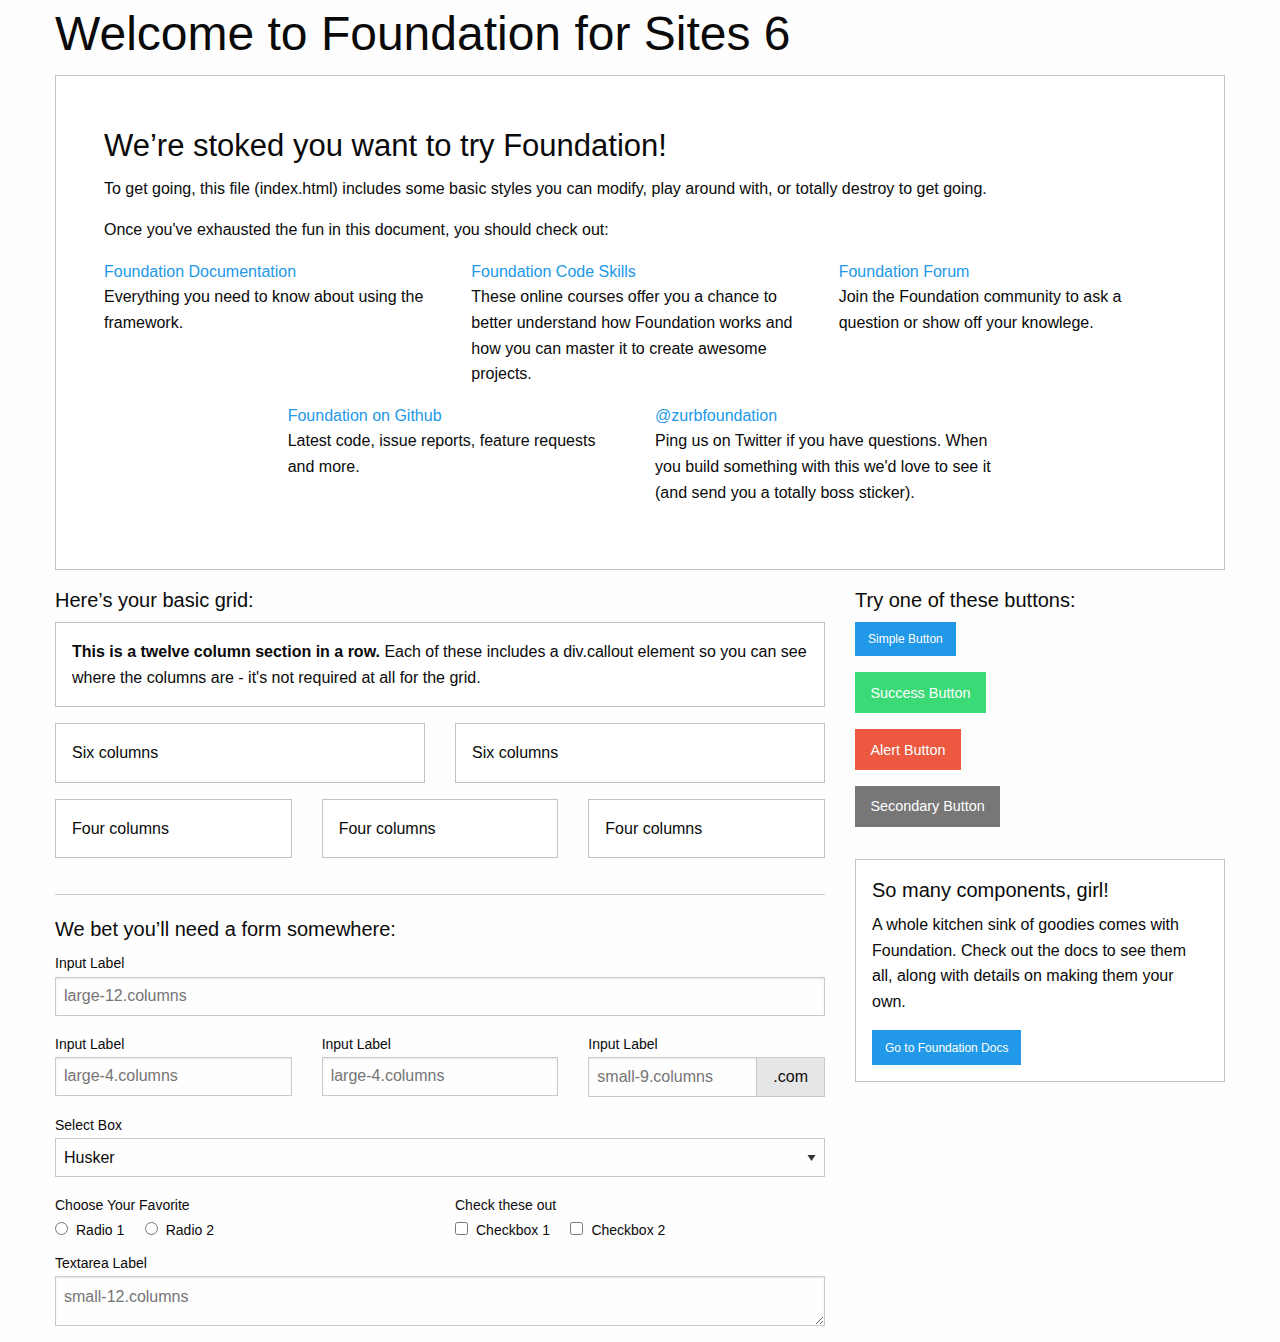
<file: ServiceWeb/index.html>
<!doctype html>
<html class="no-js" lang="en">
  <head>
    <meta charset="utf-8" />
    <meta http-equiv="x-ua-compatible" content="ie=edge">
    <meta name="viewport" content="width=device-width, initial-scale=1.0" />
    <title>Foundation | Welcome</title>
    <link rel="stylesheet" href="css/foundation.css" />
    <link rel="stylesheet" href="css/app.css" />
  </head>
  <body>

    <div class="row">
      <div class="large-12 columns">
        <h1>Welcome to Foundation for Sites 6</h1>
      </div>
    </div>

    <div class="row">
      <div class="large-12 columns">
        <div class="callout large">
          <h3>We&rsquo;re stoked you want to try Foundation! </h3>
          <p>To get going, this file (index.html) includes some basic styles you can modify, play around with, or totally destroy to get going.</p>
          <p>Once you've exhausted the fun in this document, you should check out:</p>
          <div class="row">
            <div class="large-4 medium-4 columns">
              <p><a href="http://foundation.zurb.com/sites/docs/">Foundation Documentation</a><br />Everything you need to know about using the framework.</p>
            </div>
            <div class="large-4 medium-4 columns">
              <p><a href="http://zurb.com/university/code-skills">Foundation Code Skills</a><br />These online courses offer you a chance to better understand how Foundation works and how you can master it to create awesome projects.</p>
            </div>
            <div class="large-4 medium-4 columns">
              <p><a href="http://foundation.zurb.com/forum">Foundation Forum</a><br />Join the Foundation community to ask a question or show off your knowlege.</p>
            </div>
          </div>
          <div class="row">
            <div class="large-4 medium-4 medium-push-2 columns">
              <p><a href="http://github.com/zurb/foundation">Foundation on Github</a><br />Latest code, issue reports, feature requests and more.</p>
            </div>
            <div class="large-4 medium-4 medium-pull-2 columns">
              <p><a href="https://twitter.com/ZURBfoundation">@zurbfoundation</a><br />Ping us on Twitter if you have questions. When you build something with this we'd love to see it (and send you a totally boss sticker).</p>
            </div>
          </div>
        </div>
      </div>
    </div>

    <div class="row">
      <div class="large-8 medium-8 columns">
        <h5>Here&rsquo;s your basic grid:</h5>
        <!-- Grid Example -->

        <div class="row">
          <div class="large-12 columns">
            <div class="callout ">
              <p><strong>This is a twelve column section in a row.</strong> Each of these includes a div.callout element so you can see where the columns are - it's not required at all for the grid.</p>
            </div>
          </div>
        </div>
        <div class="row">
          <div class="large-6 medium-6 columns">
            <div class="callout">
              <p>Six columns</p>
            </div>
          </div>
          <div class="large-6 medium-6 columns">
            <div class="callout">
              <p>Six columns</p>
            </div>
          </div>
        </div>
        <div class="row">
          <div class="large-4 medium-4 small-4 columns">
            <div class="callout">
              <p>Four columns</p>
            </div>
          </div>
          <div class="large-4 medium-4 small-4 columns">
            <div class="callout">
              <p>Four columns</p>
            </div>
          </div>
          <div class="large-4 medium-4 small-4 columns">
            <div class="callout">
              <p>Four columns</p>
            </div>
          </div>
        </div>

        <hr />

        <h5>We bet you&rsquo;ll need a form somewhere:</h5>
        <form>
          <div class="row">
            <div class="large-12 columns">
              <label>Input Label</label>
              <input type="text" placeholder="large-12.columns" />
            </div>
          </div>
          <div class="row">
            <div class="large-4 medium-4 columns">
              <label>Input Label</label>
              <input type="text" placeholder="large-4.columns" />
            </div>
            <div class="large-4 medium-4 columns">
              <label>Input Label</label>
              <input type="text" placeholder="large-4.columns" />
            </div>
            <div class="large-4 medium-4 columns">
              <label>Input Label</label>
              <div class="input-group">
                <input type="text" placeholder="small-9.columns" class="input-group-field" />
                <span class="input-group-label">.com</span>
              </div>
            </div>
          </div>
          <div class="row">
            <div class="large-12 columns">
              <label>Select Box</label>
              <select>
                <option value="husker">Husker</option>
                <option value="starbuck">Starbuck</option>
                <option value="hotdog">Hot Dog</option>
                <option value="apollo">Apollo</option>
              </select>
            </div>
          </div>
          <div class="row">
            <div class="large-6 medium-6 columns">
              <label>Choose Your Favorite</label>
              <input type="radio" name="pokemon" value="Red" id="pokemonRed"><label for="pokemonRed">Radio 1</label>
              <input type="radio" name="pokemon" value="Blue" id="pokemonBlue"><label for="pokemonBlue">Radio 2</label>
            </div>
            <div class="large-6 medium-6 columns">
              <label>Check these out</label>
              <input id="checkbox1" type="checkbox"><label for="checkbox1">Checkbox 1</label>
              <input id="checkbox2" type="checkbox"><label for="checkbox2">Checkbox 2</label>
            </div>
          </div>
          <div class="row">
            <div class="large-12 columns">
              <label>Textarea Label</label>
              <textarea placeholder="small-12.columns"></textarea>
            </div>
          </div>
        </form>
      </div>

      <div class="large-4 medium-4 columns">
        <h5>Try one of these buttons:</h5>
        <p><a href="#" class="small button">Simple Button</a><br/>
        <a href="#" class="medium success button">Success Button</a><br/>
        <a href="#" class="medium alert button">Alert Button</a><br/>
        <a href="#" class="medium secondary button">Secondary Button</a></p>
        <div class="callout">
          <h5>So many components, girl!</h5>
          <p>A whole kitchen sink of goodies comes with Foundation. Check out the docs to see them all, along with details on making them your own.</p>
          <a href="http://foundation.zurb.com/docs/" class="small button">Go to Foundation Docs</a>
        </div>
      </div>
    </div>

    <script src="js/vendor/jquery.min.js"></script>
    <script src="js/vendor/what-input.min.js"></script>
    <script src="js/foundation.min.js"></script>
    <script src="js/app.js"></script>
  </body>
</html>
</file>
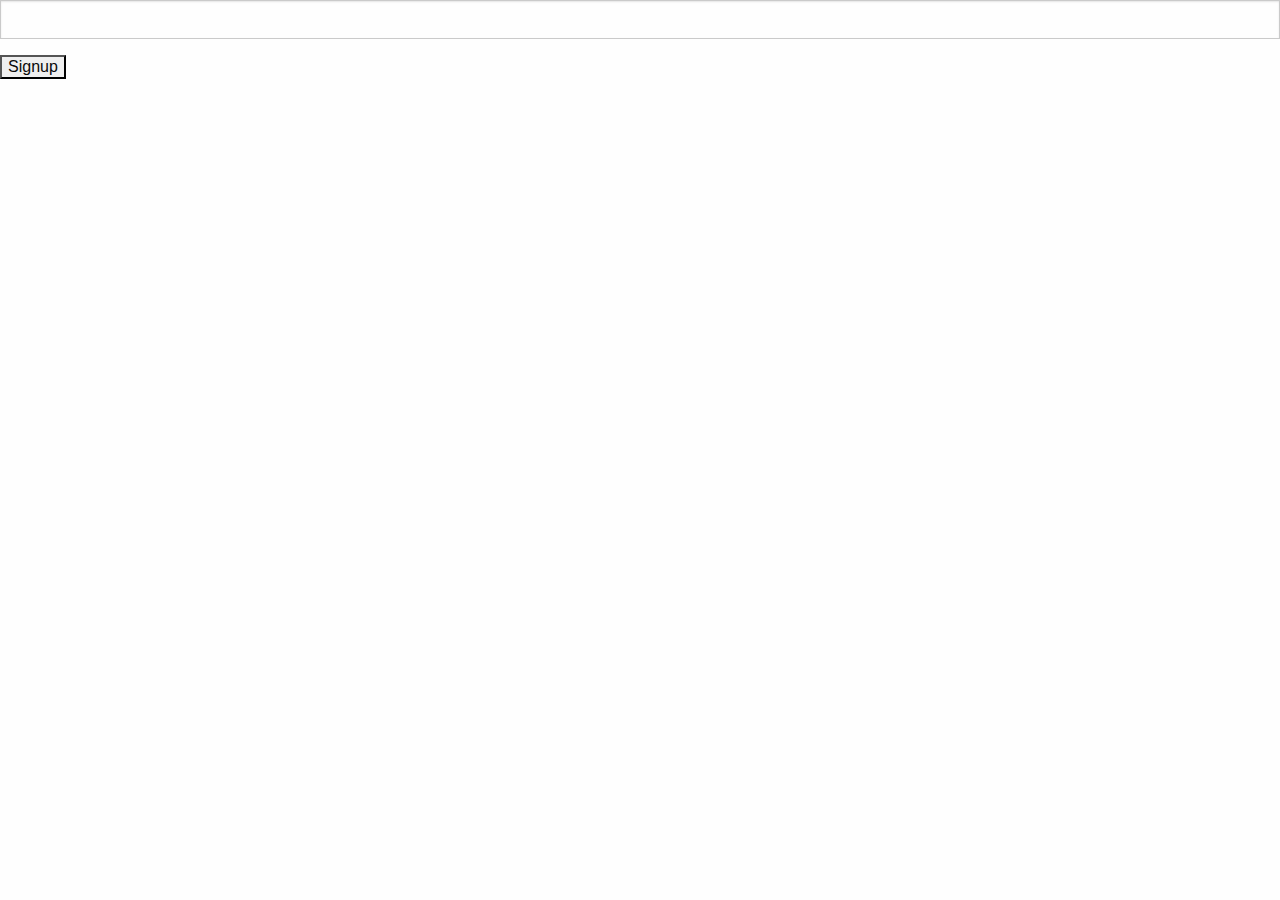
<file: ServiceWeb/signup.html>
<!doctype html>
<html class="no-js" lang="en">
  <head>
    <meta charset="utf-8" />
    <meta http-equiv="x-ua-compatible" content="ie=edge">
    <meta name="viewport" content="width=device-width, initial-scale=1.0" />
    <title>People4People | Volunteer Sign Up</title>
    <link rel="stylesheet" href="css/foundation.css" />
    <link rel="stylesheet" href="css/app.css" />
  </head>
 <body>
<form action="/signup" method="post">
  <input type="text" name="email"></input>
  <input type="submit" value="Signup"></input>
</form>
 
 	
    <script src="js/vendor/jquery.min.js"></script>
    <script src="js/vendor/what-input.min.js"></script>
    <script src="js/foundation.min.js"></script>
    <script src="js/app.js"></script>
  </body>
</html>
</file>
<file: ServiceWeb/css/app.css>
.header {
  text-align: center;
  background: url("https://static.pexels.com/photos/6894/summer-photographer-pier-adventure-large.jpg") no-repeat center center;
  background-size: cover;
  padding: 4rem; }
  .header .main-header {
    color: #666; }

.header-subnav {
  float: none;
  position: relative;
  top: 4rem;
  text-align: center;
  margin-bottom: 0; }
  .header-subnav li {
    float: none;
    display: inline-block; }
    .header-subnav li a {
      padding: 0.9rem 1rem 0.75rem;
      font-size: 0.875rem;
      color: #fff;
      text-transform: uppercase;
      display: block;
      font-weight: bold;
      letter-spacing: 1px; }
      .header-subnav li a.is-active {
        background: rgba(250, 250, 250, 0.7);
        color: #333; }
      .header-subnav li a:hover {
        background: rgba(250, 250, 250, 0.7);
        color: #333;
        transition: all .25s ease-in-out; }
        
.service {
  width: 100%;
  height: 320px;
  margin: 80px 0;
  text-align: center;
  border: 1px solid #ddd;
  -webkit-transition: all 0.3s ease;
  transition: all 0.3s ease; }
  .service .service-icon-box {
    position: relative;
    top: 100px;
    display: inline-block;
    margin-bottom: 40px;
    padding: 10px;
    background: white;
    -webkit-transition: all 0.3s ease;
    transition: all 0.3s ease; }
  .service .service-heading {
    position: relative;
    top: 80px;
    -webkit-transition: all 600ms cubic-bezier(0.68, -0.55, 0.265, 1.55);
    transition: all 600ms cubic-bezier(0.68, -0.55, 0.265, 1.55); }
  .service .service-description {
    width: 80%;
    margin: 0 auto;
    opacity: 0;
    -webkit-transition: all 600ms cubic-bezier(0.68, -0.55, 0.265, 1.55);
    transition: all 600ms cubic-bezier(0.68, -0.55, 0.265, 1.55);
    -webkit-transform: scale(0);
    -ms-transform: scale(0);
    transform: scale(0); }
  .service .service-icon-box > img.service-icon {
    width: 40px; }
  .service:hover {
    border-color: #00a8ff; }
  .service:hover .service-icon-box {
    top: -30px; }
  .service:hover .service-heading {
    top: -30px; }
  .service:hover .service-description {
    opacity: 1;
    -webkit-transform: scale(1);
    -ms-transform: scale(1);
    transform: scale(1); }
</file>
